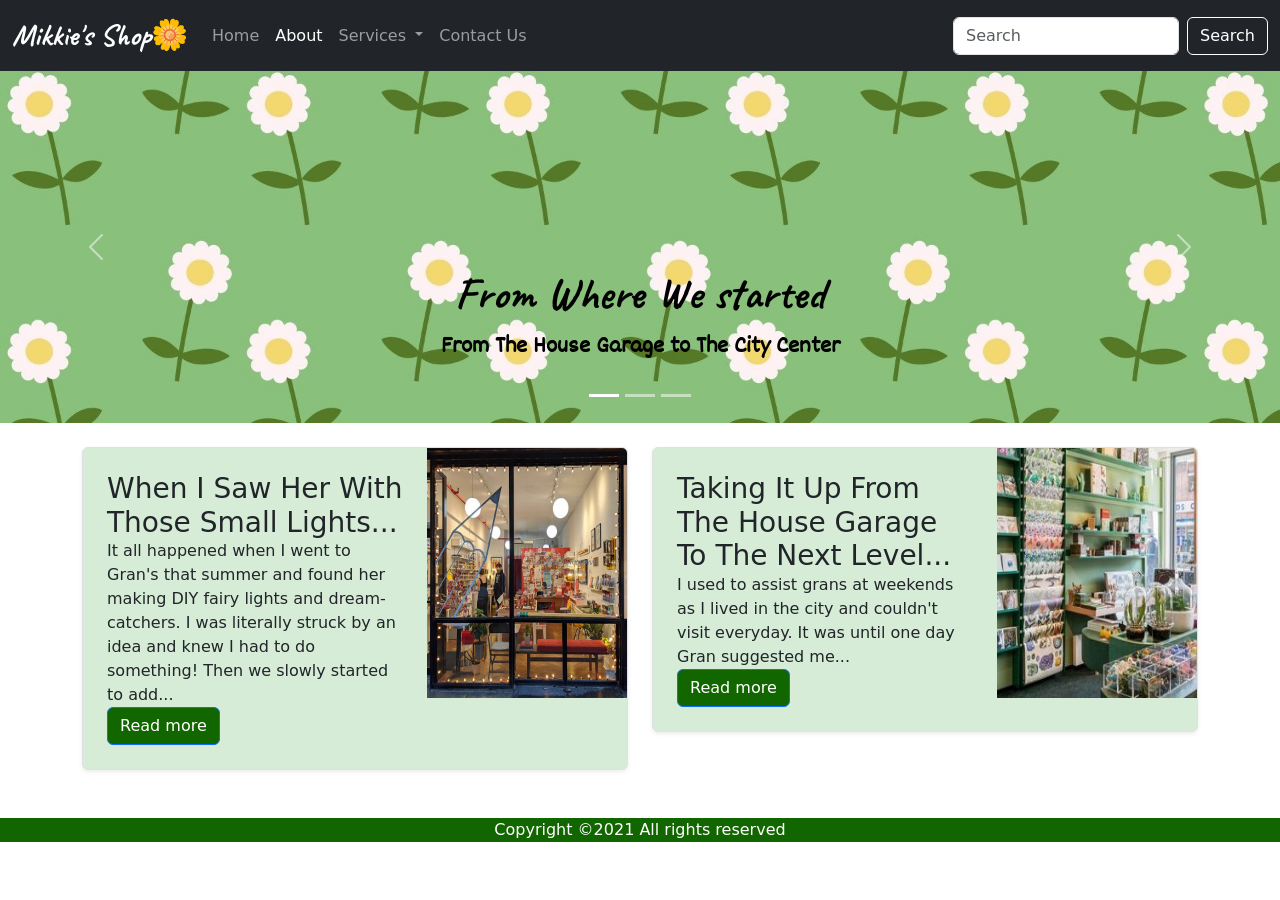
<file: HTML/about.html>
<!-- Stationary shop website -->

<!doctype html>
<html lang="en">

<head>
    <!-- Required meta tags -->
    <meta charset="utf-8">
    <meta name="viewport" content="width=device-width, initial-scale=1">

    <!-- Bootstrap CSS -->
    <link href="https://cdn.jsdelivr.net/npm/bootstrap@5.0.2/dist/css/bootstrap.min.css" rel="stylesheet"
        integrity="sha384-EVSTQN3/azprG1Anm3QDgpJLIm9Nao0Yz1ztcQTwFspd3yD65VohhpuuCOmLASjC" crossorigin="anonymous">
    <link href="https://fonts.googleapis.com/css2?family=Caveat&display=swap" rel="stylesheet">
    <link rel="stylesheet" href="/CSS/style.css">
    <link href='https://fonts.googleapis.com/css?family=Dekko' rel='stylesheet'>


    <title>Mikkie's | Welcome</title>
    <link rel="shortcut icon" type="image/jpg" href="/images/icon.JPG" />
</head>

<body>

    <!-- code starts here -->

    <!-- navbar -->
    <nav class="navbar navbar-expand-lg navbar-dark bg-dark sticky-top">
        <div class="container-fluid">
            <a class="navbar-brand font" href="/HTML/index.html">Mikkie's Shop🌼</a>
            <button class="navbar-toggler" type="button" data-bs-toggle="collapse"
                data-bs-target="#navbarSupportedContent" aria-controls="navbarSupportedContent" aria-expanded="false"
                aria-label="Toggle navigation">
                <span class="navbar-toggler-icon"></span>
            </button>
            <div class="collapse navbar-collapse" id="navbarSupportedContent">
                <ul class="navbar-nav me-auto mb-2 mb-lg-0">
                    <li class="nav-item">
                        <a class="nav-link" aria-current="page" href="/HTML/index.html">Home</a>
                    </li>
                    <li class="nav-item">
                        <a class="nav-link active" href="/HTML/about.html">About</a>
                    </li>
                    <li class="nav-item dropdown">
                        <a class="nav-link dropdown-toggle" href="#" id="navbarDropdown" role="button"
                            data-bs-toggle="dropdown" aria-expanded="false">
                            Services
                        </a>
                        <ul class="dropdown-menu" aria-labelledby="navbarDropdown">
                            <li><a class="dropdown-item" href="/HTML/services.html">Stationary</a></li>
                            <li><a class="dropdown-item" href="/HTML/services.html">Comics</a></li>
                            <li><a class="dropdown-item" href="/HTML/services.html">Customised Sets</a></li>
                            <li><a class="dropdown-item" href="/HTML/services.html">Fairy Lights</a></li>
                            <li><a class="dropdown-item" href="/HTML/services.html">DIY Decor</a></li>
                        </ul>
                    <li class="nav-item">
                        <a class="nav-link" href="/HTML/contact.html">Contact Us</a>
                    </li>
                    </li>

                </ul>
                <form class="d-flex">
                    <input class="form-control me-2" type="search" placeholder="Search" aria-label="Search">
                    <button class="btn btn-outline-success" type="submit">Search</button>
                </form>
            </div>
        </div>
    </nav>

    <div id="carouselExampleCaptions" class="carousel slide" data-bs-ride="carousel">
        <div class="carousel-indicators">
            <button type="button" data-bs-target="#carouselExampleCaptions" data-bs-slide-to="0" class="active"
                aria-current="true" aria-label="Slide 1"></button>
            <button type="button" data-bs-target="#carouselExampleCaptions" data-bs-slide-to="1"
                aria-label="Slide 2"></button>
            <button type="button" data-bs-target="#carouselExampleCaptions" data-bs-slide-to="2"
                aria-label="Slide 3"></button>
        </div>
        <div class="carousel-inner">
            <div class="carousel-item active">
                <img src="/images/bg2.jpg" class="d-block w-100 " alt="...">
                <div class="carousel-caption d-md-block font_color">
                    <h1 class="font about_size">From Where We started</h1>
                    <p class="size">From The House Garage to The City Center </p>
                </div>
            </div>
            <div class="carousel-item">
                <img src="/images/bg5.jpg" class="d-block w-100" alt="...">
                <div class="carousel-caption d-md-block font_color">
                    <h5 class="font about_size">How We Started</h5>
                    <p class="size">A Grandma and Granddaughter Duo Who Wanted To Put Together Their Interests </p>
                </div>
            </div>
            <div class="carousel-item">
                <img src="/images/bg4.jpg" class="d-block w-100" alt="...">
                <div class="carousel-caption d-md-block font_color">
                    <h5 class="font about_size">Where We Are Now</h5>
                    <p class="size">Being A Center Of Attention In This Big City</p>
                </div>
            </div>
        </div>
        <button class="carousel-control-prev" type="button" data-bs-target="#carouselExampleCaptions"
            data-bs-slide="prev">
            <span class="carousel-control-prev-icon" aria-hidden="true"></span>
            <span class="visually-hidden">Previous</span>
        </button>
        <button class="carousel-control-next" type="button" data-bs-target="#carouselExampleCaptions"
            data-bs-slide="next">
            <span class="carousel-control-next-icon" aria-hidden="true"></span>
            <span class="visually-hidden">Next</span>
        </button>
    </div>

    <div class="container my-4">
        <div class="row mb-2">

            <div class="col-md-6">
                <div
                    class="row g-0 border rounded overflow-hidden flex-md-row mb-4 shadow-sm h-md-250 position-relative color res_flex">
                    <div class="col p-4 d-flex flex-column position-static">
                        <h3 class="mb-0">When I Saw Her With Those Small Lights...</h3>
                        <p class="card-text mb-auto">It all happened when I went to Gran's that summer and found her
                            making DIY fairy lights and dream-catchers. I was literally struck by an idea and knew I had
                            to do
                            something! Then we slowly started to add<span id="dots1">...</span><span id="more1"> other
                                stationery and asthteic decor stuff, when the idea of including comic books struck me. I
                                knew this has to work! So we went around the entire city and collected books from
                                abandoned stores, from people who no more used those and in that way we estabilished our
                                own small stationery-comic shop in our own garage! </span> </p>
                        <button onclick="myFunction1()" id="myBtn1" class="btn btn-primary">Read more</button>
                    </div>
                    <div class="col-auto d-lg-block">
                        <img src="/images/shop.jpg" class="bd-placeholder-img hover" width="200" height="250"
                            xmlns="http://www.w3.org/2000/svg" preserveAspectRatio="xMidYMid slice" focusable="false">
                    </div>
                </div>
            </div>
            <div class="col-md-6">
                <div
                    class="row g-0 border rounded overflow-hidden flex-md-row mb-4 shadow-sm h-md-250 position-relative color res_flex">
                    <div class="col p-4 d-flex flex-column position-static">
                        <h3 class="mb-0">Taking It Up From The House Garage To The Next Level...</h3>
                        <p class="card-text mb-auto">I used to assist grans at weekends as I lived in the city and
                            couldn't visit everyday. It was until one day Gran suggested me<span
                                id="dots2">...</span><span id="more2"> to start advertising the shop on the social media
                                platform. I absolutely loved the idea! After seeing our shop some investors from the
                                city contacted us about how would we like to move the shop to the city center!! Grans
                                and I couldn't believe it!! We took the offer and no surprise we grew all over the place
                                real fast and our store became a regular visit for all age groups. Gran and me always
                                wanted to do something together and when it happened, our excitement knew no
                                bounds!</span> </p>
                        <button onclick="myFunction2()" id="myBtn2" class="btn btn-primary">Read more</button>
                    </div>
                    <div class="col-auto d-lg-block">
                        <img src="/images/shop2.jpg" class="bd-placeholder-img hover" width="200" height="250"
                            xmlns="http://www.w3.org/2000/svg" preserveAspectRatio="xMidYMid slice" focusable="false">


                    </div>
                </div>
            </div>

        </div>

    </div>


    <footer class="foot">Copyright &copy;2021 All rights reserved</footer>
    <script src="https://cdn.jsdelivr.net/npm/bootstrap@5.0.2/dist/js/bootstrap.bundle.min.js"
        integrity="sha384-MrcW6ZMFYlzcLA8Nl+NtUVF0sA7MsXsP1UyJoMp4YLEuNSfAP+JcXn/tWtIaxVXM"
        crossorigin="anonymous"></script>

    <script>
        function myFunction1() {
            var dots = document.getElementById("dots1");
            var moreText = document.getElementById("more1");
            var btnText = document.getElementById("myBtn1");

            if (dots.style.display === "none")
            {
                dots.style.display = "inline";
                btnText.innerHTML = "Read more";
                moreText.style.display = "none";
            } else
            {
                dots.style.display = "none";
                btnText.innerHTML = "Read less";
                moreText.style.display = "inline";
            }
        }
        function myFunction2() {
            var dots = document.getElementById("dots2");
            var moreText = document.getElementById("more2");
            var btnText = document.getElementById("myBtn2");

            if (dots.style.display === "none")
            {
                dots.style.display = "inline";
                btnText.innerHTML = "Read more";
                moreText.style.display = "none";
            } else
            {
                dots.style.display = "none";
                btnText.innerHTML = "Read less";
                moreText.style.display = "inline";
            }
        }
    </script>


</body>

</html>
</file>
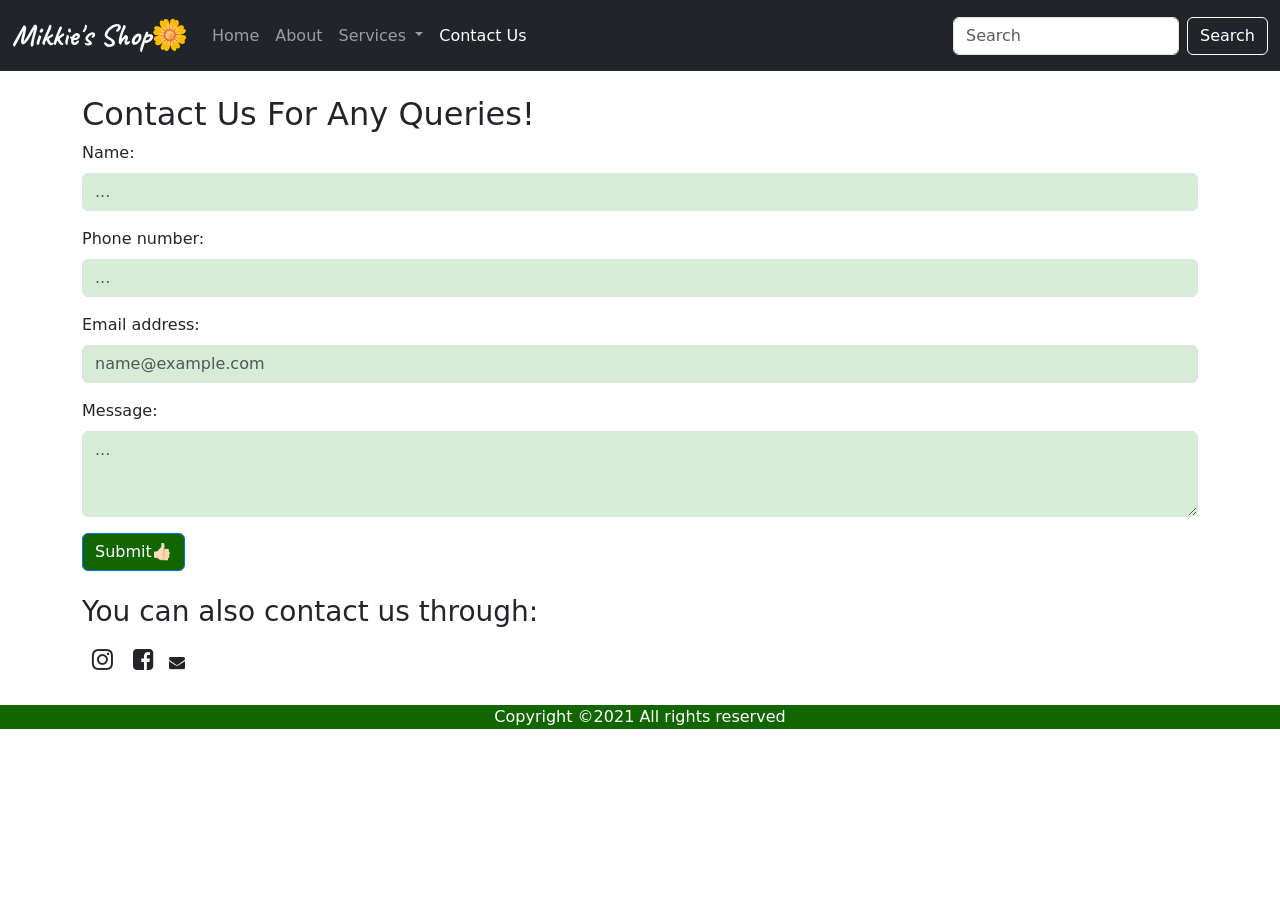
<file: HTML/contact.html>
<!-- Stationary shop website -->

<!doctype html>
<html lang="en">

<head>
    <!-- Required meta tags -->
    <meta charset="utf-8">
    <meta name="viewport" content="width=device-width, initial-scale=1">

    <!-- Bootstrap CSS -->
    <link href="https://cdn.jsdelivr.net/npm/bootstrap@5.0.2/dist/css/bootstrap.min.css" rel="stylesheet"
        integrity="sha384-EVSTQN3/azprG1Anm3QDgpJLIm9Nao0Yz1ztcQTwFspd3yD65VohhpuuCOmLASjC" crossorigin="anonymous">

    <link rel="stylesheet" href="/CSS/style.css">
    <link href="https://fonts.googleapis.com/css2?family=Caveat&display=swap" rel="stylesheet">
    <link rel="stylesheet" href="https://cdnjs.cloudflare.com/ajax/libs/font-awesome/4.7.0/css/font-awesome.min.css">

    <title>Mikkie's | Welcome</title>
    <link rel="shortcut icon" type="image/jpg" href="/images/icon.JPG" />
</head>

<body>

    <!-- code starts here -->

    <!-- navbar -->
    <nav class="navbar navbar-expand-lg navbar-dark bg-dark sticky-top">
        <div class="container-fluid">
            <a class="navbar-brand font" href="/HTML/index.html">Mikkie's Shop🌼</a>
            <button class="navbar-toggler" type="button" data-bs-toggle="collapse"
                data-bs-target="#navbarSupportedContent" aria-controls="navbarSupportedContent" aria-expanded="false"
                aria-label="Toggle navigation">
                <span class="navbar-toggler-icon"></span>
            </button>
            <div class="collapse navbar-collapse" id="navbarSupportedContent">
                <ul class="navbar-nav me-auto mb-2 mb-lg-0">
                    <li class="nav-item">
                        <a class="nav-link" aria-current="page" href="/HTML/index.html">Home</a>
                    </li>
                    <li class="nav-item">
                        <a class="nav-link" href="/HTML/about.html">About</a>
                    </li>
                    <li class="nav-item dropdown">
                        <a class="nav-link dropdown-toggle" href="#" id="navbarDropdown" role="button"
                            data-bs-toggle="dropdown" aria-expanded="false">
                            Services
                        </a>
                        <ul class="dropdown-menu" aria-labelledby="navbarDropdown">
                            <li><a class="dropdown-item" href="/HTML/services.html">Stationary</a></li>
                            <li><a class="dropdown-item" href="/HTML/services.html">Comics</a></li>
                            <li><a class="dropdown-item" href="/HTML/services.html">Customised Sets</a></li>
                            <li><a class="dropdown-item" href="/HTML/services.html">Fairy Lights</a></li>
                            <li><a class="dropdown-item" href="/HTML/services.html">DIY Decor</a></li>
                        </ul>
                    <li class="nav-item">
                        <a class="nav-link active" href="/HTML/contact.html">Contact Us</a>
                    </li>
                    </li>

                </ul>
                <form class="d-flex">
                    <input class="form-control me-2" type="search" placeholder="Search" aria-label="Search">
                    <button class="btn btn-outline-success" type="submit">Search</button>
                </form>
            </div>
        </div>
    </nav>

    <div class="container my-4 ">
        <h2>Contact Us For Any Queries!</h2>
        <div class="mb-3">
            <label for="exampleFormControlInput1" class="form-label">Name:</label>
            <input type="email" class="form-control color" id="exampleFormControlInput1" placeholder="...">
        </div>
        <div class="mb-3">
            <label for="exampleFormControlInput1" class="form-label">Phone number:</label>
            <input type="email" class="form-control color" id="exampleFormControlInput1" placeholder="...">
        </div>
        <div class="mb-3">
            <label for="exampleFormControlInput1" class="form-label">Email address:</label>
            <input type="email" class="form-control color" id="exampleFormControlInput1" placeholder="name@example.com">
        </div>
        <div class="mb-3">
            <label for="exampleFormControlTextarea1" class="form-label">Message:</label>
            <textarea class="form-control color" id="exampleFormControlTextarea1" rows="3" placeholder="..."></textarea>
        </div>
        <a href="/HTML/contact.html"><button class="btn btn-primary" type="submit" onclick="myalert()">Submit👍🏻</button></a>
    </div>

    <div class="container">
        <h3>You can also contact us through:</h3>
        <div class="icon">  
            <a class="fa" href="https://www.instagram.com/" target="_blank"><i style="font-size:24px" class="fa img_hover">&#xf16d;</i></a>
            <a href="https://www.facebook.com/" target="_blank"><i style="font-size:24px" class="fa img_hover">&#xf082;</i></a>
            <a href="https://mail.google.com/mail/u/0/" target="_blank"><i class="fa fa-envelope icon img_hover"></i></a>
        </div>

    </div>

    <br>
    <footer class="foot">Copyright &copy;2021 All rights reserved</footer>

    <script src="https://cdn.jsdelivr.net/npm/bootstrap@5.0.2/dist/js/bootstrap.bundle.min.js"
        integrity="sha384-MrcW6ZMFYlzcLA8Nl+NtUVF0sA7MsXsP1UyJoMp4YLEuNSfAP+JcXn/tWtIaxVXM"
        crossorigin="anonymous"></script>
    
    <script>
        function myalert() {
            alert("Your message will be stored when i will learn backend😅 So for now lets just see the page😊");
            }
    </script>

</body>

</html>
</file>
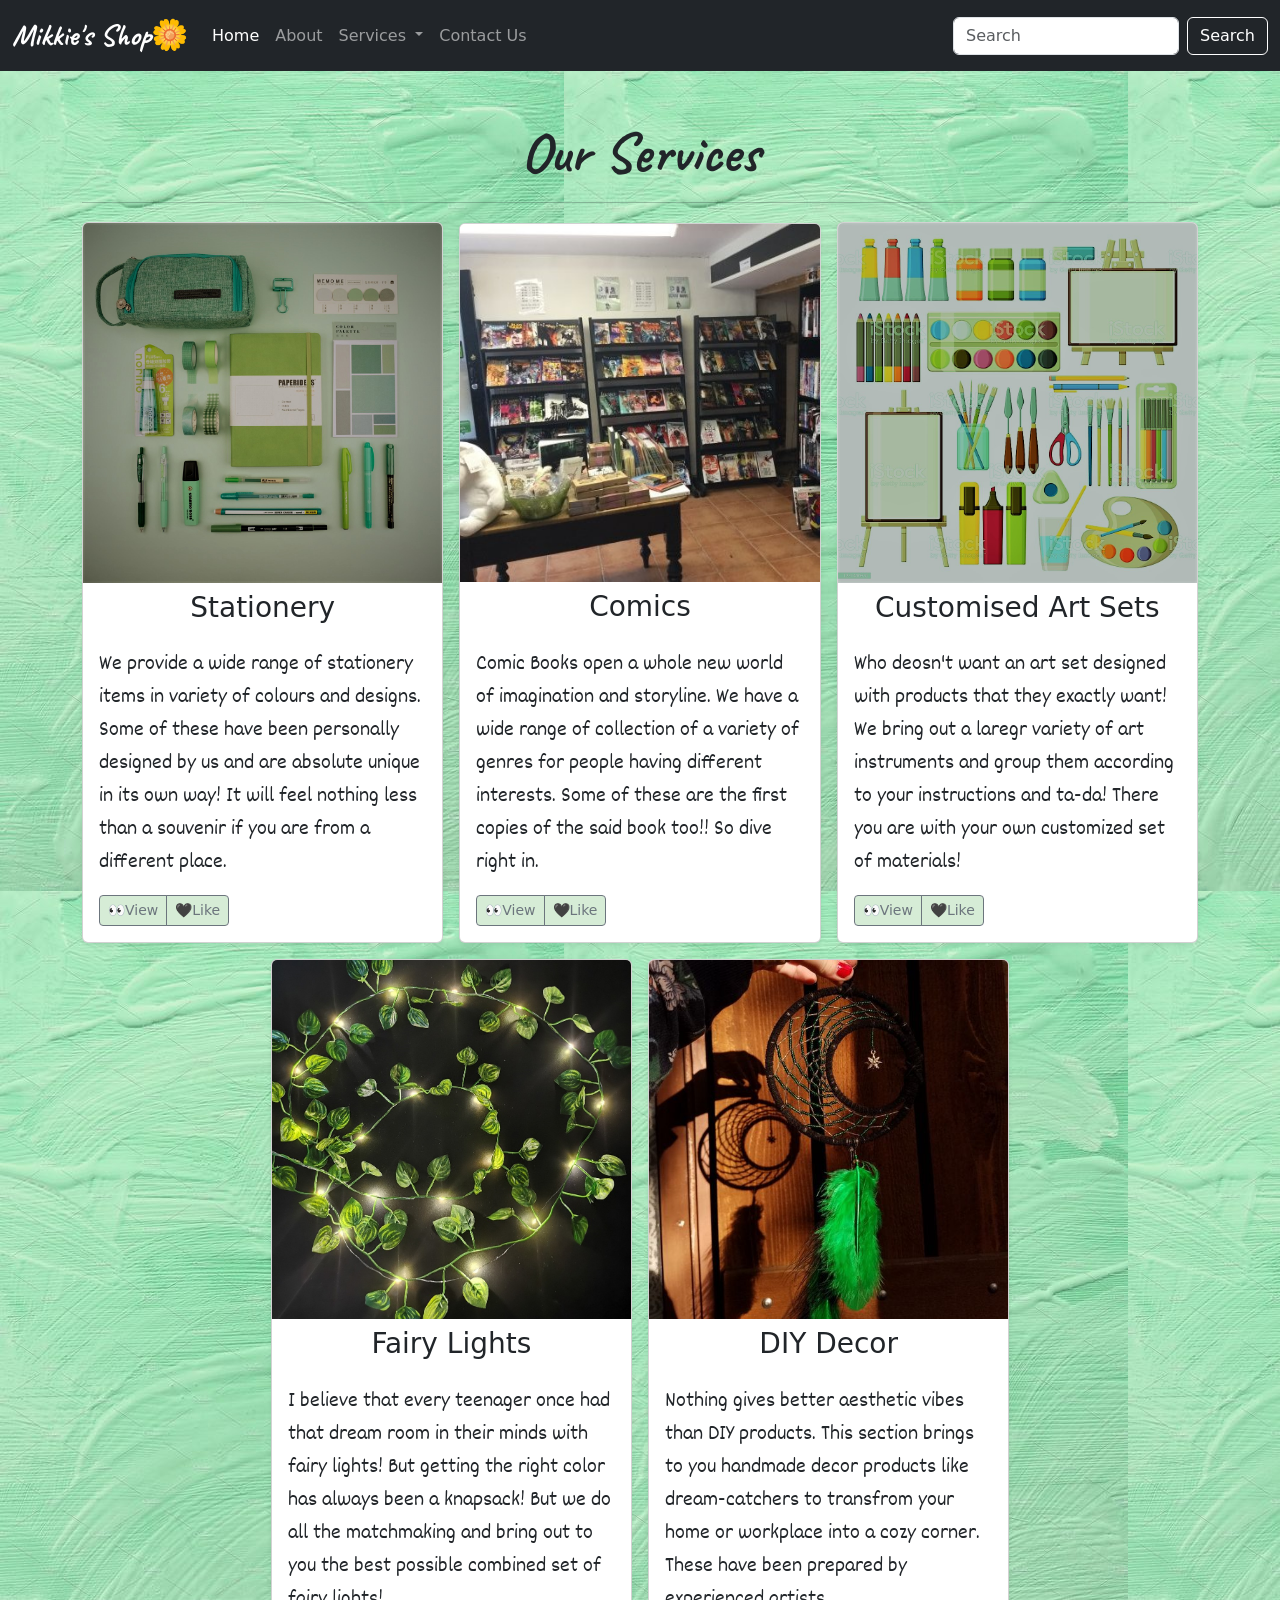
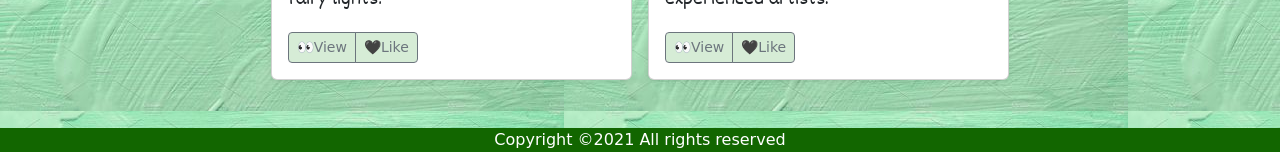
<file: HTML/services.html>
<!-- Stationary shop website -->

<!doctype html>
<html lang="en">

<head>
    <!-- Required meta tags -->
    <meta charset="utf-8">
    <meta name="viewport" content="width=device-width, initial-scale=1">

    <!-- Bootstrap CSS -->
    <link href="https://cdn.jsdelivr.net/npm/bootstrap@5.0.2/dist/css/bootstrap.min.css" rel="stylesheet"
        integrity="sha384-EVSTQN3/azprG1Anm3QDgpJLIm9Nao0Yz1ztcQTwFspd3yD65VohhpuuCOmLASjC" crossorigin="anonymous">

    <link rel="stylesheet" href="/CSS/style.css">
    <link href="https://fonts.googleapis.com/css2?family=Caveat&display=swap" rel="stylesheet">
        <link href='https://fonts.googleapis.com/css?family=Dekko' rel='stylesheet'>


    <title>Mikkie's | Welcome</title>
    <link rel="shortcut icon" type="image/jpg" href="/images/icon.JPG" />

</head>

<body>

    <!-- code starts here -->

    <!-- navbar -->
    <nav class="navbar navbar-expand-lg navbar-dark bg-dark sticky-top">
        <div class="container-fluid">
            <a class="navbar-brand font" href="/HTML/index.html">Mikkie's Shop🌼</a>
            <button class="navbar-toggler" type="button" data-bs-toggle="collapse"
                data-bs-target="#navbarSupportedContent" aria-controls="navbarSupportedContent" aria-expanded="false"
                aria-label="Toggle navigation">
                <span class="navbar-toggler-icon"></span>
            </button>
            <div class="collapse navbar-collapse" id="navbarSupportedContent">
                <ul class="navbar-nav me-auto mb-2 mb-lg-0">
                    <li class="nav-item">
                        <a class="nav-link active" aria-current="page" href="/HTML/index.html">Home</a>
                    </li>
                    <li class="nav-item">
                        <a class="nav-link" href="/HTML/about.html">About</a>
                    </li>
                    <li class="nav-item dropdown">
                        <a class="nav-link dropdown-toggle" href="#" id="navbarDropdown" role="button"
                            data-bs-toggle="dropdown" aria-expanded="false">
                            Services
                        </a>
                        <ul class="dropdown-menu" aria-labelledby="navbarDropdown">
                            <li><a class="dropdown-item" href="/HTML/services.html">Stationary</a></li>
                            <li><a class="dropdown-item" href="/HTML/services.html">Comics</a></li>
                            <li><a class="dropdown-item" href="/HTML/services.html">Customised Sets</a></li>
                            <li><a class="dropdown-item" href="/HTML/services.html">Fairy Lights</a></li>
                            <li><a class="dropdown-item" href="/HTML/services.html">DIY Decor</a></li>
                        </ul>
                    <li class="nav-item">
                        <a class="nav-link" href="/HTML/contact.html">Contact Us</a>
                    </li>
                    </li>

                </ul>
                <form class="d-flex">
                    <input class="form-control me-2" type="search" placeholder="Search" aria-label="Search">
                    <button class="btn btn-outline-success" type="submit">Search</button>
                </form>
            </div>
        </div>
    </nav>

    <div class="album py-5 bg-light bg">
        
        <div class="container">
            <h1 class="font services">Our Services</h1>
            <hr id="hr">

            <div class="row row-cols-1 row-cols-sm-2 row-cols-md-3 g-3 flex">

                <div class="col">
                    <div class="card shadow-sm">
                        <img src="/images/stationery.jpg" class="bd-placeholder-img card-img-top" width="100%" height="100%"
                        xmlns="http://www.w3.org/2000/svg" role="img" aria-label="Placeholder: Thumbnail"
                        preserveAspectRatio="xMidYMid slice" focusable="false">
                        <h3 class="mt-2 text-center">Stationery</h3>
                        
                        <div class="card-body">
                            <p class="card-text font_color2">We provide a wide range of stationery items in variety of colours and designs. Some of these have been personally designed by us and are absolute unique in its own way! It will feel nothing less than a souvenir if you are from a different place. </p>
                            <div class="d-flex justify-content-between align-items-center">
                                <div class="btn-group color">
                                    <button type="button" class="btn btn-sm btn-outline-secondary">👀View</button>
                                    <button type="button" class="btn btn-sm btn-outline-secondary">🖤Like</button>
                                </div>
                            </div>
                        </div>
                    </div>
                </div>
                <div class="col">
                    <div class="card shadow-sm">
                        <img src="/images/comic.jpg" class="bd-placeholder-img card-img-top" width="100%" height="100%"
                        xmlns="http://www.w3.org/2000/svg" role="img" aria-label="Placeholder: Thumbnail"
                        preserveAspectRatio="xMidYMid slice" focusable="false">
                        <h3 class="mt-2 text-center">Comics</h3>
                        
                        <div class="card-body">
                            <p class="card-text font_color2">Comic Books open a whole new world of imagination and storyline. We have a wide range of collection of a variety of genres for people having different interests. Some of these are the first copies of the said book too!! So dive right in.</p>
                            <div class="d-flex justify-content-between align-items-center">
                                <div class="btn-group color">
                                    <button type="button" class="btn btn-sm btn-outline-secondary">👀View</button>
                                    <button type="button" class="btn btn-sm btn-outline-secondary">🖤Like</button>
                                </div>
                            </div>
                        </div>
                    </div>
                </div>
                <div class="col">
                    <div class="card shadow-sm">
                        <img src="/images/art_set.jpg" class="bd-placeholder-img card-img-top" width="100%" height="100%"
                        xmlns="http://www.w3.org/2000/svg" role="img" aria-label="Placeholder: Thumbnail"
                        preserveAspectRatio="xMidYMid slice" focusable="false">
                        <h3 class="mt-2 text-center">Customised Art Sets</h3>
                        
                        <div class="card-body">
                            <p class="card-text font_color2">Who deosn't want an art set designed with products that they exactly want! We bring out a laregr variety of art
                            instruments and group them according to your instructions and ta-da! There you are with your own customized set of
                            materials!</p>
                            <div class="d-flex justify-content-between align-items-center">
                                <div class="btn-group color">
                                    <button type="button" class="btn btn-sm btn-outline-secondary">👀View</button>
                                    <button type="button" class="btn btn-sm btn-outline-secondary">🖤Like</button>
                                </div>
                            </div>
                        </div>
                    </div>
                </div>
                <div class="col">
                    <div class="card shadow-sm">
                        <img src="/images/fairy_lights.jpg" class="bd-placeholder-img card-img-top" width="100%" height="100%"
                        xmlns="http://www.w3.org/2000/svg" role="img" aria-label="Placeholder: Thumbnail"
                        preserveAspectRatio="xMidYMid slice" focusable="false">
                        <h3 class="mt-2 text-center">Fairy Lights</h3>
                        
                        <div class="card-body">
                            <p class="card-text font_color2">I believe that every teenager once had that dream room in their minds with fairy lights! But
                            getting the right color has always been a knapsack! But we do all the matchmaking and
                            bring out to you the best possible combined set of fairy lights!</p>
                            <div class="d-flex justify-content-between align-items-center">
                                <div class="btn-group color">
                                    <button type="button" class="btn btn-sm btn-outline-secondary">👀View</button>
                                    <button type="button" class="btn btn-sm btn-outline-secondary">🖤Like</button>
                                </div>
                            </div>
                        </div>
                    </div>
                </div>
                <div class="col">
                    <div class="card shadow-sm">
                        <img src="/images/diy.jpg" class="bd-placeholder-img card-img-top" width="100%" height="100%"
                        xmlns="http://www.w3.org/2000/svg" role="img" aria-label="Placeholder: Thumbnail"
                        preserveAspectRatio="xMidYMid slice" focusable="false">
                        <h3 class="mt-2 text-center">DIY Decor</h3>
                        
                        <div class="card-body">
                            <p class="card-text font_color2">Nothing gives better aesthetic vibes than DIY products. This section brings to you handmade decor products like dream-catchers to transfrom your home or workplace into a cozy corner. These have been prepared by experienced artists.</p>
                            <div class="d-flex justify-content-between align-items-center">
                                <div class="btn-group color">
                                    <button type="button" class="btn btn-sm btn-outline-secondary">👀View</button>
                                    <button type="button" class="btn btn-sm btn-outline-secondary">🖤Like</button>
                                </div>
                            </div>
                        </div>
                    </div>
                </div>



            </div>

        </div>
    </div>

        <footer class="foot">Copyright &copy;2021 All rights reserved</footer>


    <script src="https://cdn.jsdelivr.net/npm/bootstrap@5.0.2/dist/js/bootstrap.bundle.min.js"
        integrity="sha384-MrcW6ZMFYlzcLA8Nl+NtUVF0sA7MsXsP1UyJoMp4YLEuNSfAP+JcXn/tWtIaxVXM"
        crossorigin="anonymous"></script>


</body>

</html>
</file>
<file: CSS/style.css>
.btn-primary{
    background-color: #126600;
}
.btn-primary:hover{
    background-color: #5d8f00;
}
.btn-primary:focus{
    background-color: #5d8f00;
}
.btn-outline-success {
    color: #ffffff;
    border-color: #ffffff;
}

.color {
    background: #d6ecd6;
}
.foot{
    text-align: center;
    background-color: #126600;
    color: white;
}
.font{
    font-weight: bold;
    font-family: 'Caveat', cursive;
    font-size: 30px;
}
.size{
    font-size: 115%;
}
.padding{
    padding-top: 10%;
}
.img_hover:hover{
    transform: scale(1.2);
    cursor: pointer;
}
.fa{
    padding: 5px;
}
.icon a{
    color:inherit;
}
.fa:hover{
    cursor: pointer;
}
.font_color{
    color: black;
    font-family: 'Dekko';font-size: 22px;
    font-weight: bold;
}
.font_color2{
    font-family: 'Dekko';font-size: 22px;

}
.card-img-top:hover, .hover:hover{
    cursor: pointer;
    transform: scale(0.9);
}
.about_size{
    font-size: 200%;
}
.flex{
    display: flex;
    justify-content: center;
    align-items: center;
    flex-direction: row;
}

#more1, #more2{
    display: none;
}
.btn{
    max-width: fit-content;
}
.bg{
    background:url("/images/bg1.jpg");    
}

.services{
    text-align: center;
    font-size: 350%;
}
#hr{
    height: 4px;
}

@media  only screen and (max-width: 880px) {
    .carousel-item img{
        height: 400px;  
        object-fit: cover;
    }

}
@media  only screen and (max-width: 530px) and (min-width:34px) {
    .res_flex{
        display: flex;
        flex-direction: column;
        align-items: center;
    }

}
</file>
